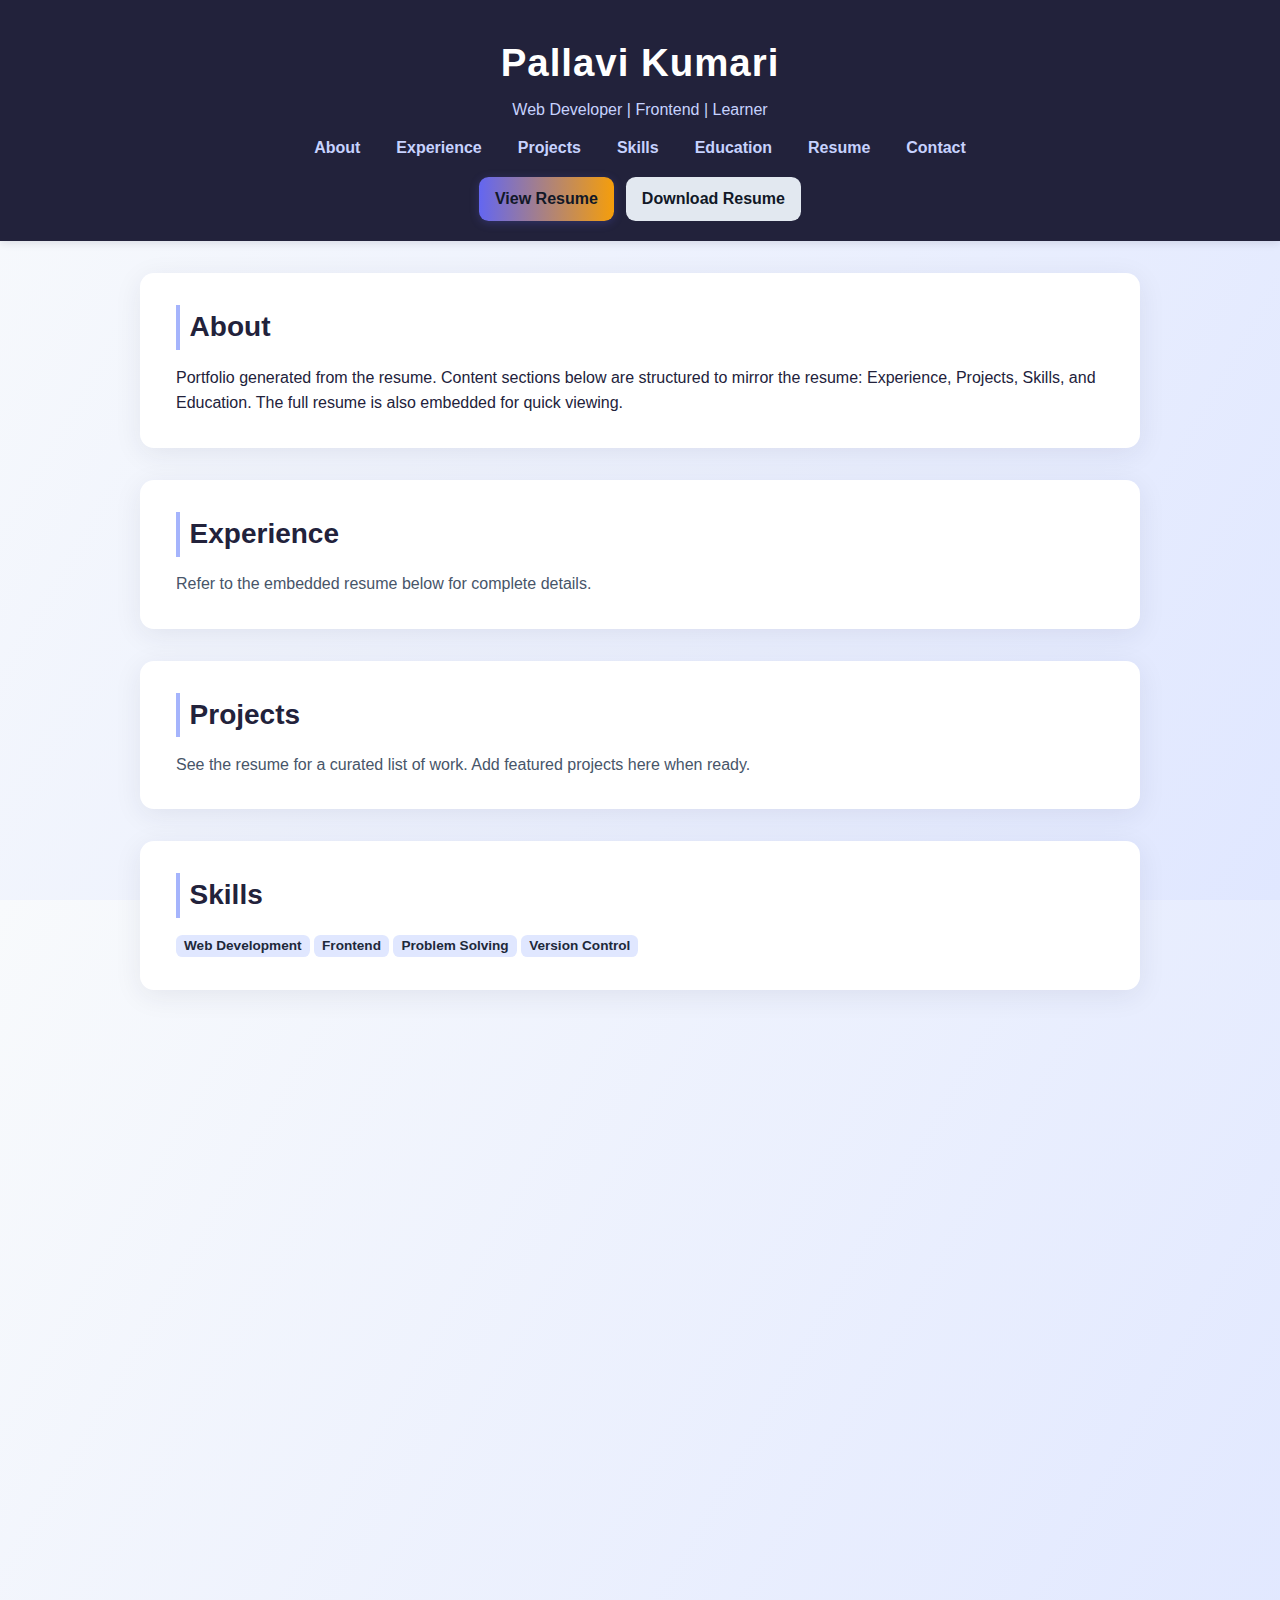
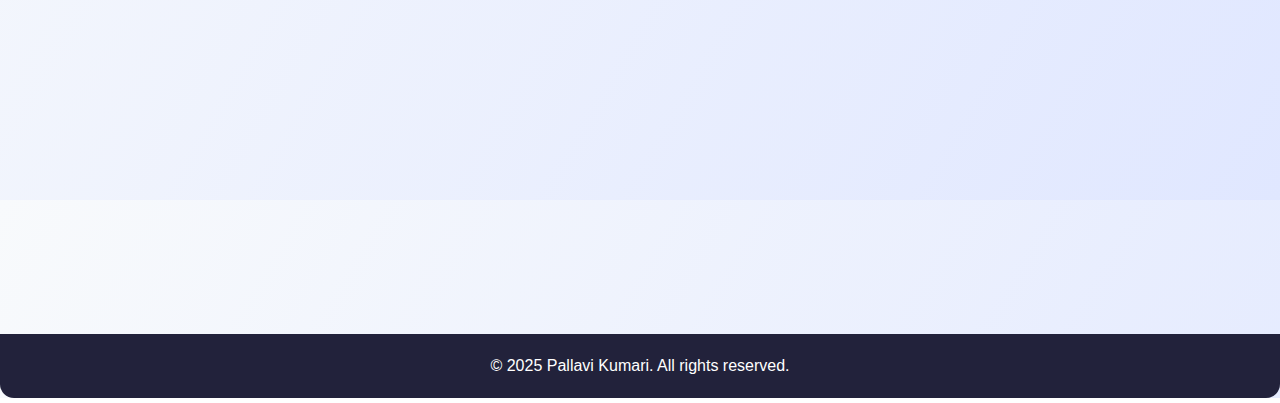
<file: index.html>
<!DOCTYPE html>
<html lang="en">
<head>
    <meta charset="UTF-8" />
    <meta name="viewport" content="width=device-width, initial-scale=1.0" />
    <title>Pallavi Kumari | Portfolio</title>
    <link rel="stylesheet" href="css/styles.css" />
</head>
<body>
    <header>
        <h1>Pallavi Kumari</h1>
        <p>Web Developer | Frontend | Learner</p>
        <nav>
            <ul>
                <li><a href="#about">About</a></li>
                <li><a href="#experience">Experience</a></li>
                <li><a href="#projects">Projects</a></li>
                <li><a href="#skills">Skills</a></li>
                <li><a href="#education">Education</a></li>
                <li><a href="#resume">Resume</a></li>
                <li><a href="#contact">Contact</a></li>
            </ul>
        </nav>
        <div style="margin-top:1rem; display:flex; gap:0.75rem; justify-content:center; flex-wrap:wrap;">
            <a class="btn" href=".qodo/portfolio-website/Pallavi Kumari Resume.pdf" target="_blank" rel="noopener">View Resume</a>
            <a class="btn btn-secondary" href=".qodo/portfolio-website/Pallavi Kumari Resume.pdf" download>Download Resume</a>
        </div>
    </header>

    <main>
        <section id="about" class="animate-on-scroll">
            <h2>About</h2>
            <p>
                Portfolio generated from the resume. Content sections below are structured to mirror the resume: Experience, Projects, Skills, and Education. The full resume is also embedded for quick viewing.
            </p>
        </section>

        <section id="experience" class="animate-on-scroll">
            <h2>Experience</h2>
            <div class="timeline">
                <!-- Populate with positions from resume if desired. Example structure: -->
                <!--
                <div class="timeline-item">
                    <h3>Job Title – Company</h3>
                    <span class="meta">Start – End | Location</span>
                    <ul>
                        <li>Responsibility or achievement.</li>
                        <li>Responsibility or achievement.</li>
                    </ul>
                </div>
                -->
                <p class="muted">Refer to the embedded resume below for complete details.</p>
            </div>
        </section>

        <section id="projects" class="animate-on-scroll">
            <h2>Projects</h2>
            <div class="projects-grid">
                <!-- Project cards can be added here. Example: -->
                <!--
                <article class="project">
                    <h3>Project Name</h3>
                    <p>Short description of the project, stack, and outcomes.</p>
                    <div class="tags">
                        <span class="tag">HTML</span>
                        <span class="tag">CSS</span>
                        <span class="tag">JavaScript</span>
                    </div>
                    <div class="project-links">
                        <a href="#" target="_blank" rel="noopener">Live</a>
                        <a href="#" target="_blank" rel="noopener">Source</a>
                    </div>
                </article>
                -->
                <p class="muted">See the resume for a curated list of work. Add featured projects here when ready.</p>
            </div>
        </section>

        <section id="skills" class="animate-on-scroll">
            <h2>Skills</h2>
            <div class="tags">
                <!-- Keep generic until parsed from resume. Add/update as needed. -->
                <span class="tag">Web Development</span>
                <span class="tag">Frontend</span>
                <span class="tag">Problem Solving</span>
                <span class="tag">Version Control</span>
            </div>
        </section>

        <section id="education" class="animate-on-scroll">
            <h2>Education</h2>
            <!-- Example structure: -->
            <!--
            <div class="edu-item">
                <h3>Degree – Institution</h3>
                <span class="meta">Year | Location</span>
                <p>Relevant coursework or achievements.</p>
            </div>
            -->
            <p class="muted">Education details available in the resume.</p>
        </section>

        <section id="resume" class="animate-on-scroll">
            <h2>Resume</h2>
            <div class="resume-embed">
                <object data=".qodo/portfolio-website/Pallavi Kumari Resume.pdf" type="application/pdf" width="100%" height="600">
                    <p>Your browser can’t display PDFs. You can <a href=".qodo/portfolio-website/Pallavi Kumari Resume.pdf" target="_blank" rel="noopener">open the PDF here</a>.</p>
                </object>
            </div>
        </section>

        <section id="contact" class="animate-on-scroll">
            <h2>Contact</h2>
            <form id="contact-form">
                <label for="name">Name</label>
                <input type="text" id="name" name="name" required />

                <label for="email">Email</label>
                <input type="email" id="email" name="email" required />

                <label for="message">Message</label>
                <textarea id="message" name="message" rows="5" required></textarea>

                <button type="submit">Send</button>
            </form>
        </section>
    </main>

    <footer>
        <p>&copy; 2025 Pallavi Kumari. All rights reserved.</p>
    </footer>

    <script src="js/main.js"></script>
</body>
</html>
</file>
<file: css/styles.css>
/* Base Reset */
* { box-sizing: border-box; margin: 0; padding: 0; }

:root{
  --bg:#f7f9fc;
  --ink:#22223b;
  --muted:#475569;
  --card:#ffffff;
  --primary:#6366f1; /* indigo */
  --accent:#f59e0b; /* amber */
  --ring:#a5b4fc;
}

html, body { height: 100%; }
body{
  font-family: "Segoe UI", Arial, system-ui, -apple-system, sans-serif;
  background: linear-gradient(120deg, #f8fafc 0%, #e0e7ff 100%);
  color: var(--ink);
  line-height: 1.6;
}

header{
  background: var(--ink);
  color:#fff;
  text-align:center;
  padding: 2rem 1rem 1.25rem;
  box-shadow: 0 2px 8px rgba(34,34,59,0.12);
}
header h1{ font-size: 2.4rem; letter-spacing: 1px; margin-bottom: .25rem; }
header p{ color:#c7d2fe; }
nav ul{ list-style:none; display:flex; gap:1.25rem; justify-content:center; margin-top: .75rem; flex-wrap:wrap; }
nav a{ color:#c7d2fe; text-decoration:none; font-weight:600; padding:.25rem .5rem; border-radius:.5rem; }
nav a:hover{ color:#fff; background: rgba(199,210,254,.15); }

.btn{ display:inline-block; background: linear-gradient(90deg, var(--primary), var(--accent)); color:#111827; font-weight:700; padding:.6rem 1rem; border-radius:.6rem; text-decoration:none; box-shadow:0 2px 10px rgba(99,102,241,.25); }
.btn:hover{ filter: brightness(1.05); color:#fff; }
.btn-secondary{ background: #e2e8f0; color:#111827; box-shadow:none; }

main section{
  max-width: 1000px;
  margin: 2rem auto;
  background: var(--card);
  border-radius: 14px;
  padding: 2rem 2.25rem;
  box-shadow: 0 6px 28px rgba(34,34,59,.08);
}
main section h2{ font-size:1.75rem; margin-bottom: .9rem; border-left: 4px solid var(--ring); padding-left: .6rem; }
.muted{ color: var(--muted); }

.projects-grid{ display:grid; grid-template-columns: repeat(auto-fit, minmax(260px,1fr)); gap:1rem; }
.project{ background:#f1f5f9; border-radius:12px; padding:1rem 1.1rem; box-shadow:0 2px 10px rgba(163,191,250,.12); transition:.2s transform, .2s box-shadow; }
.project:hover{ transform: translateY(-4px); box-shadow:0 6px 20px rgba(163,191,250,.25); }
.project .tags{ margin-top:.5rem; display:flex; gap:.4rem; flex-wrap:wrap; }
.tag{ background:#e0e7ff; color:#1e293b; font-weight:600; font-size:.85rem; padding:.2rem .5rem; border-radius:.4rem; }
.project-links{ margin-top:.5rem; display:flex; gap:.75rem; }
.project-links a{ color: var(--primary); font-weight:700; text-decoration:none; }

.timeline{ display:flex; flex-direction:column; gap:1rem; }
.timeline-item{ background:#f8fafc; border:1px solid #e2e8f0; border-left:4px solid var(--primary); border-radius:10px; padding:1rem 1.25rem; }
.timeline-item .meta{ color: var(--muted); font-size:.9rem; }

.edu-item{ background:#f8fafc; border:1px solid #e2e8f0; border-left:4px solid var(--accent); border-radius:10px; padding:1rem 1.25rem; }

/* Contact */
form{ display:flex; flex-direction:column; gap:.8rem; }
label{ font-weight:600; }
input, textarea{ padding:.7rem; border:1px solid var(--ring); border-radius:8px; background:#f8fafc; font-size:1rem; }
input:focus, textarea:focus{ outline:none; border-color: var(--accent); background:#fffbe7; box-shadow:0 0 0 4px rgba(245,158,11,.12); }
button[type="submit"]{ background: linear-gradient(90deg, var(--primary), var(--accent)); border:none; color:#111827; padding:.75rem 1.25rem; border-radius:.6rem; font-size:1rem; font-weight:800; cursor:pointer; }
button[type="submit"]:hover{ filter: brightness(1.05); color:#fff; }

footer{ text-align:center; color:#fff; background: var(--ink); margin-top:2rem; padding:1.2rem; border-radius: 0 0 14px 14px; }

/* Animations */
.animate-on-scroll{ opacity:0; transform: translateY(10px); transition: opacity .5s ease, transform .5s ease; }
.animate-on-scroll.visible{ opacity:1; transform: translateY(0); }

@media (max-width: 720px){
  main section{ padding: 1.2rem 1rem; margin: 1.2rem; }
}
</file>
